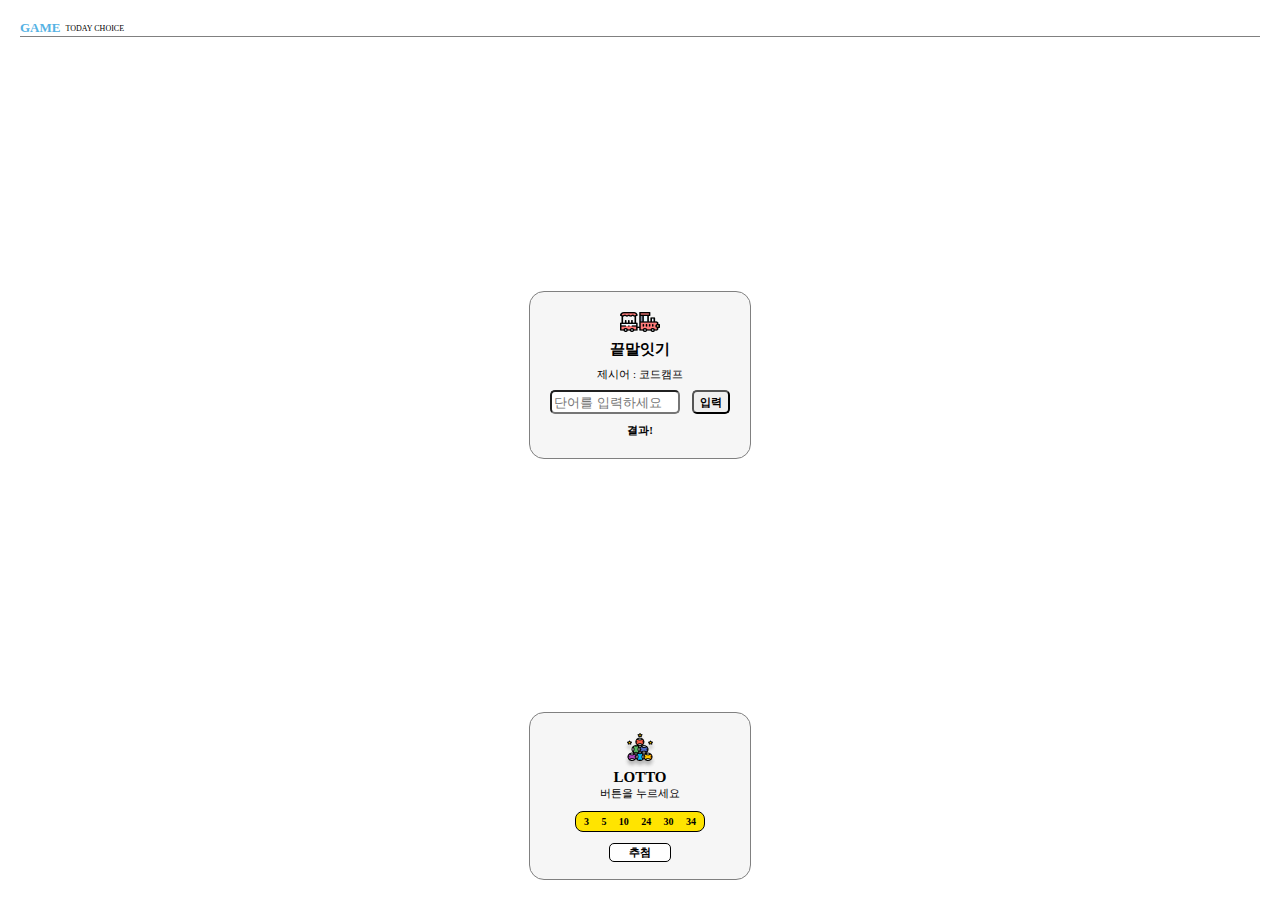
<file: cyworld/game.html>
<!DOCTYPE html>
<html lang="ko">
<head>
    <title>Game</title>
    <link href="./styles/game.css" rel="stylesheet">
    <script src="./game.js"></script>
</head>
<body>
    <div class="wrapper">
        <div class="wrapper__header">
            <div class="header__title">
                <div class="title">GAME</div>
                <div class="subtitle">TODAY CHOICE</div>
            </div>
            <div class="divideLine"></div>
        </div>
        <div class="game__container">
            <img src="./images/word.png">
            <div class="game__title">끝말잇기</div>
            <div class="game__subtitle">제시어 : <span id = "word">코드캠프</span></div>
            <div class="word__text">
                <input class="textbox" id="myword" placeholder="단어를 입력하세요">
                <button class="search" onclick="startWord()">입력</button>
            </div>
            <div id = "result" class="word__result">결과!</div>
        </div>
        <div class="game__container">
            <img src="./images/lotto.png">
            <div class="game__title">LOTTO</div>
            <div class="game__subtitle">버튼을 누르세요</div>

            <div class="game__lotto__number">
                <span>3</span>
                <span>5</span>
                <span>10</span>
                <span>24</span>
                <span>30</span>
                <span>34</span>
            </div>

            <button class="game__lotto__button">추첨</button>    
        </div>
    </div>
</body>
</html>
</file>
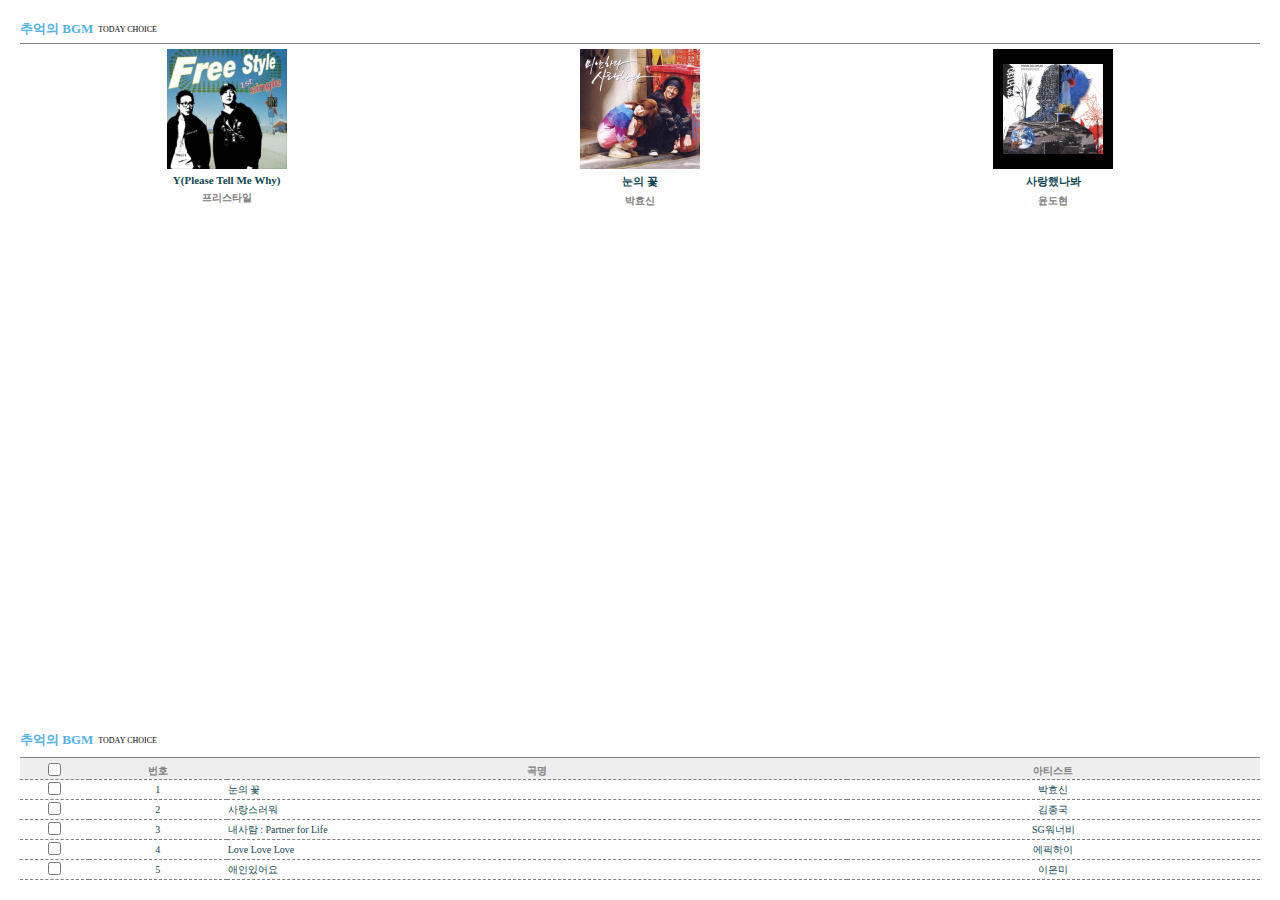
<file: cyworld/jukebox.html>
<!DOCTYPE html>
<html lang="en">
<head>
    <title>jukebox</title>
    <link href="./styles/jukebox.css" rel="stylesheet">

</head>
<body>
    <div class="wrapper">
        <div class="wrapper__header">
            <div class="wrapper__title">
                <div class="title">추억의 BGM</div>
                <div class="subtitle">TODAY CHOICE</div>
                
            </div>

            <div class="divideLine"></div>

            <div class="albumWrapper">
                <div class="albumWrapper__item">
                    <img class="album-thumbnail"  src="./images/jukebox-01.png">
                    <div class="album-songtitle">Y(Please Tell Me Why)</div>
                    <div class="album-artist">프리스타일</div>
                </div>
                <div class="albumWrapper__item">
                    <img class="album-thumbnail"  src="./images/jukebox-02.png">
                    <div class="album-songtitle">눈의 꽃</div>
                    <div class="album-artist">박효신</div>
                </div>
                <div class="albumWrapper__item">
                    <img class="album-thumbnail"  src="./images/jukebox-03.png">
                    <div class="album-songtitle">사랑했나봐</div>
                    <div class="album-artist">윤도현</div>
                </div>
            </div>

        </div>
        <div class="wrapper__body">
            <div class="wrapper__title">
                <div class="title">추억의 BGM</div>
                <div class="subtitle">TODAY CHOICE</div>
            </div>
            <table class="albumTable">
                <tr>
                    <th class="albumTable__checkbox"><input type="checkbox"></th>
                    <th class="albumTable__number">번호</th>
                    <th class="albumTable__song">곡명</th>
                    <th class="albumTable__artist">아티스트</th>
                </tr>
                <tr>
                    <td class="album-table-checkbox"><input type="checkbox"></td>
                    <td class="album-table-number">1</td>
                    <td class="album-table-song">눈의 꽃</td>
                    <td class="album-table-artist">박효신</td>
                </tr>
                <tr>
                    <td class="album-table-checkbox"><input type="checkbox"></td>
                    <td class="album-table-number">2</td>
                    <td class="album-table-song">사랑스러워</td>
                    <td class="album-table-artist">김종국</td>
                </tr>
                <tr>
                    <td class="album-table-checkbox"><input type="checkbox"></td>
                    <td class="album-table-number">3</td>
                    <td class="album-table-song">내사람 : Partner for Life</td>
                    <td class="album-table-artist">SG워너비</td>
                </tr>
                <tr>
                    <td class="album-table-checkbox"><input type="checkbox"></td>
                    <td class="album-table-number">4</td>
                    <td class="album-table-song">Love Love Love</td>
                    <td class="album-table-artist">에픽하이</td>
                </tr>
                <tr>
                    <td class="album-table-checkbox"><input type="checkbox"></td>
                    <td class="album-table-number">5</td>
                    <td class="album-table-song">애인있어요</td>
                    <td class="album-table-artist">이은미</td>
                </tr>
            </table>

        </div>
    </div>


</body>
</html>
</file>
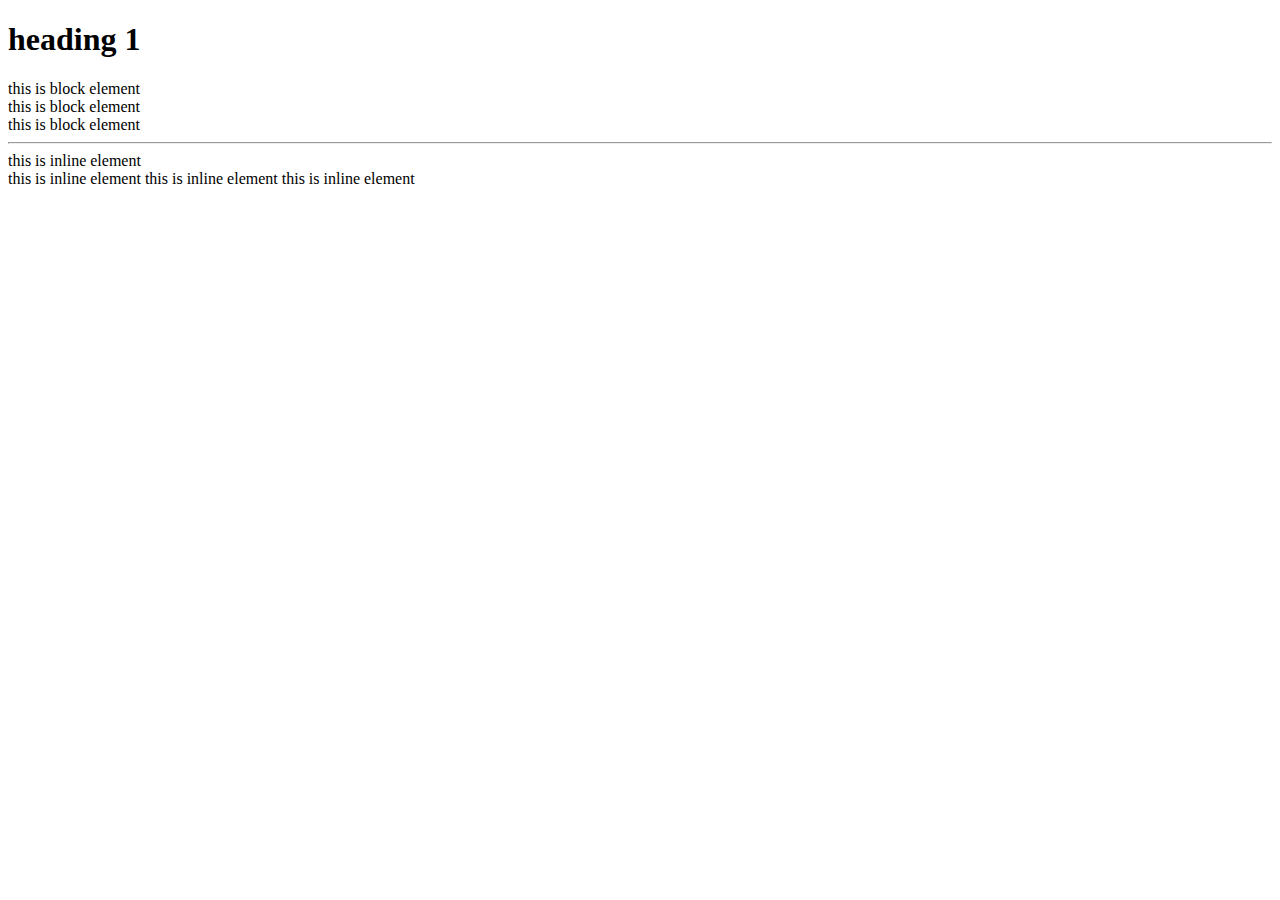
<file: class/01-html/01-tag.html>
<!DOCTYPE html> <!-- 브라우저 연동 -->
<html lang="ko">
<head>
    <title>hello world</title>
</head>
<body>
    <h1>heading 1</h1>
    <div> this is block element</div>
    <div> this is block element</div>
    <div> this is block element</div>
    <hr>
    <span>this is inline element</span><br>
    <span>this is inline element</span>
    <span>this is inline element</span>
    <span>this is inline element</span>


    
</body>
</html>
</file>
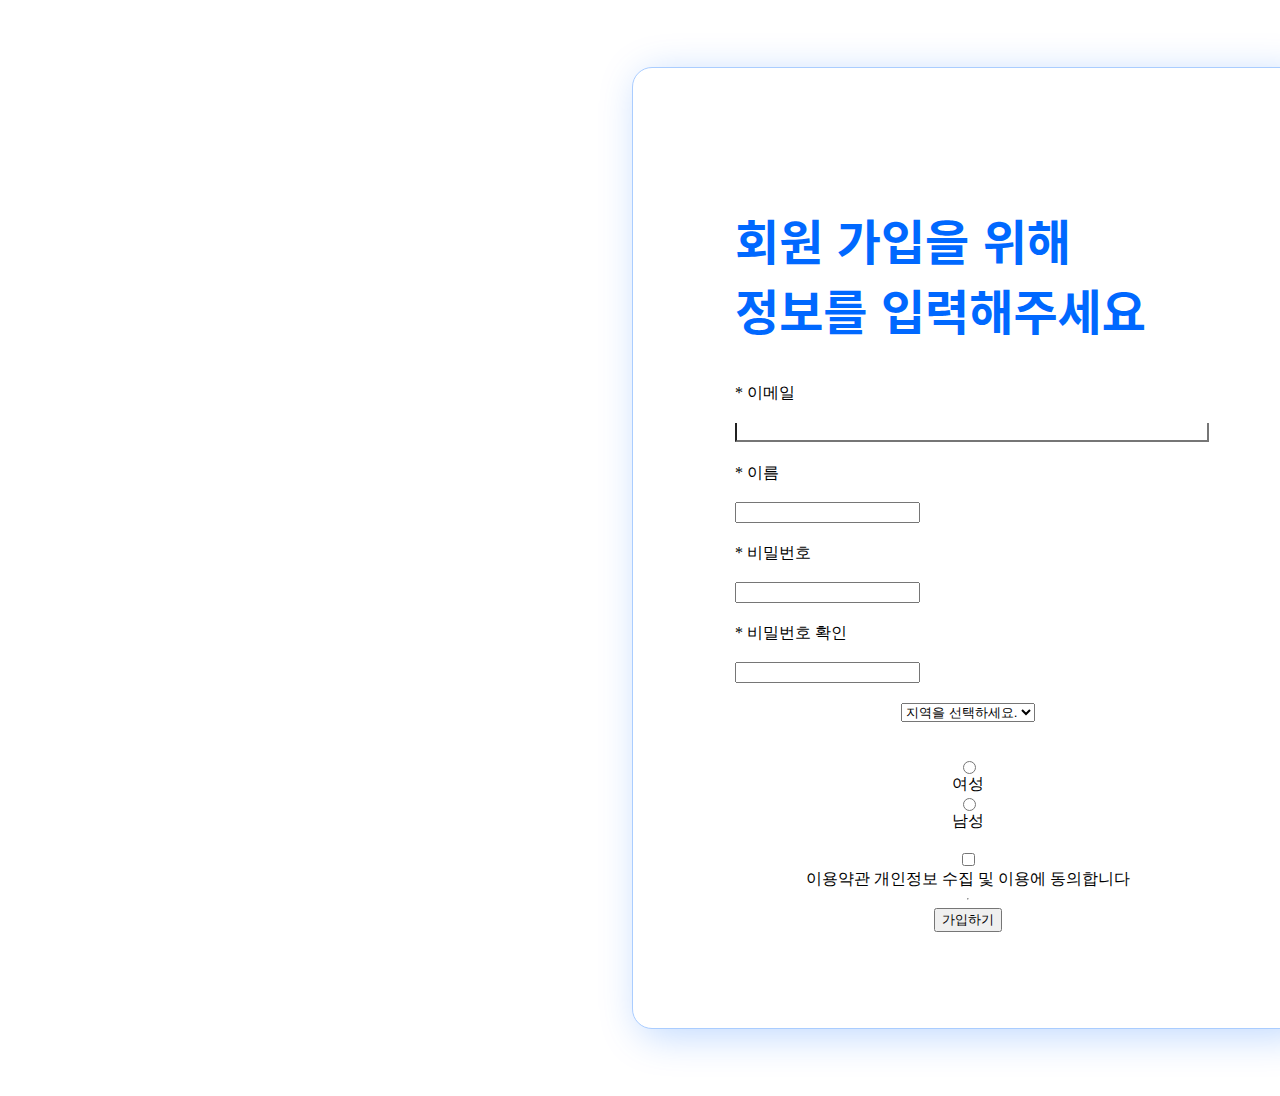
<file: class/01-html/02-signup.html>
<!DOCTYPE html>
<html lang="ko">
<head>
    <title>회원가입</title>

    <link href="./02-signup.css" rel="stylesheet">
</head>
<body>
    <div class="layout">
        <div class="background">
            <div class="title">
                <h2>회원 가입을 위해<br> 정보를 입력해주세요</h2>
            </div>    
   
            <div class="input">    * 이메일 <br><br>
                    <input type="text" class="vector">
            </div>

            <div class="input">    * 이름 <br><br><input type="text"></div>
            <div class="input">    * 비밀번호<br><br><input class="pw"  type="password"></div>
            <div class="input">    * 비밀번호 확인<br><br><input class="pw" type="password"></div>


            <select>
                <option disabled="true" selected="true"> 지역을 선택하세요. </option>
                <option>서울</option>
                <option>경기</option>
                <option>인천</option>
            </select>

            <br><br>
            
            <input type="radio" name="gender">여성
            <input type="radio" name="gender">남성

            <br><br>

            <input type="checkbox"> 이용약관 개인정보 수집 및 이용에 동의합니다
        
            <hr>

            <button>가입하기</button>
            
        </div>
    </div>
</body>
</html>
</file>
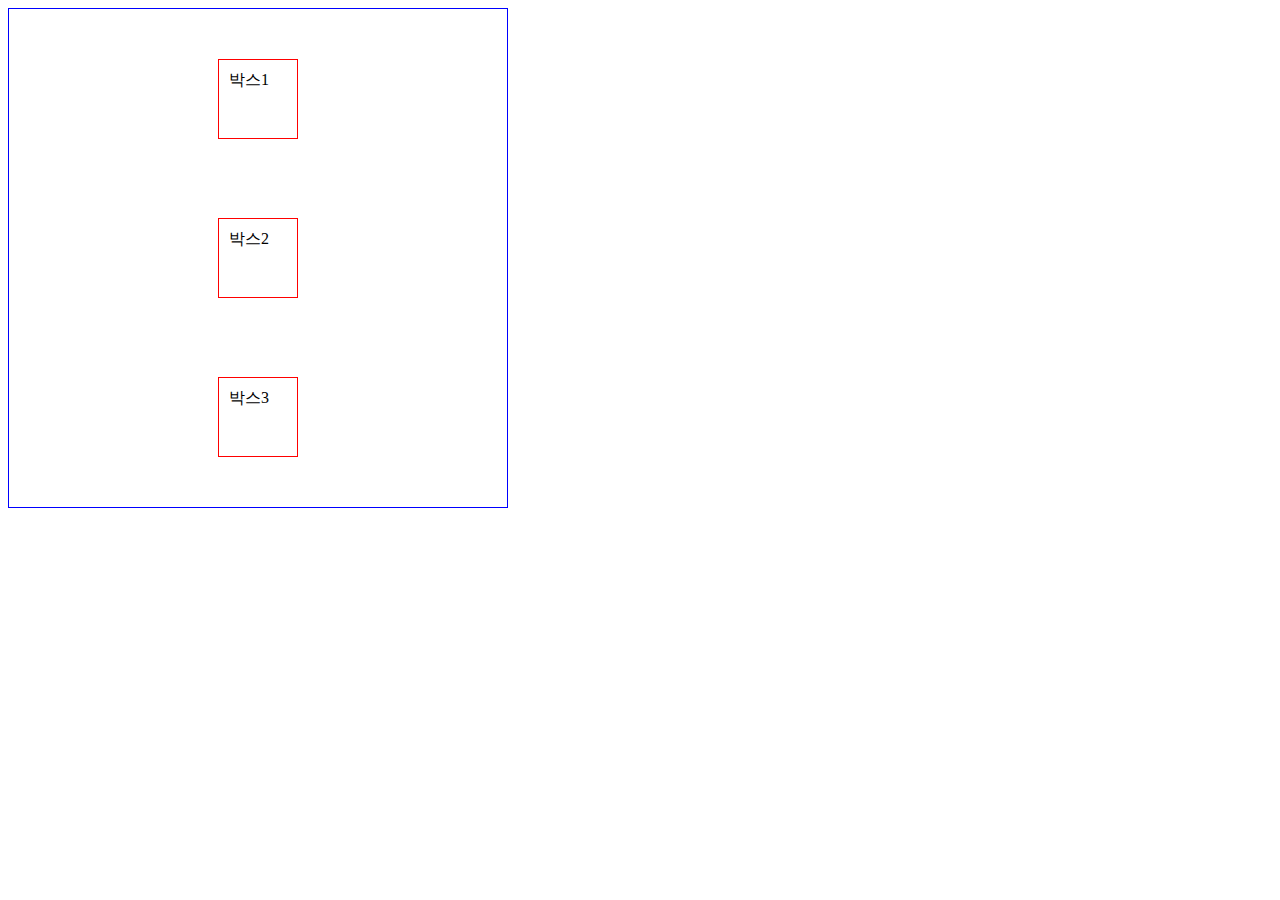
<file: class/02-css/01-boxmodel.html>
<!DOCTYPE html>
<html lang="ko">
<head>
    <title>Document</title>
    <style>
        *{
            box-sizing: border-box;
        }

        div{
            width: 80px;
            height: 80px;
            border: 1px solid red;
            padding: 10px;
        }

        .pb{
            width: 500px;
            height: 500px;
            border: 1px solid blue;

            display: flex;
            flex-direction: column;

            justify-content: space-around;
            align-items: center; 

        }

        /* #contentBox{
            box-sizing: content-box;
        }

        #borderBox{
            box-sizing: border-box;
        } */
    </style>

</head>
<body>
    <!-- <div id="contentBox"">박스 1</div>
    <div>박스 2</div>
    <div id="borderBox">박스 3</div> -->

    <div class="pb">
        <div>박스1</div>
        <div>박스2</div>
        <div>박스3</div>
    </div>

</body>
</html>
</file>
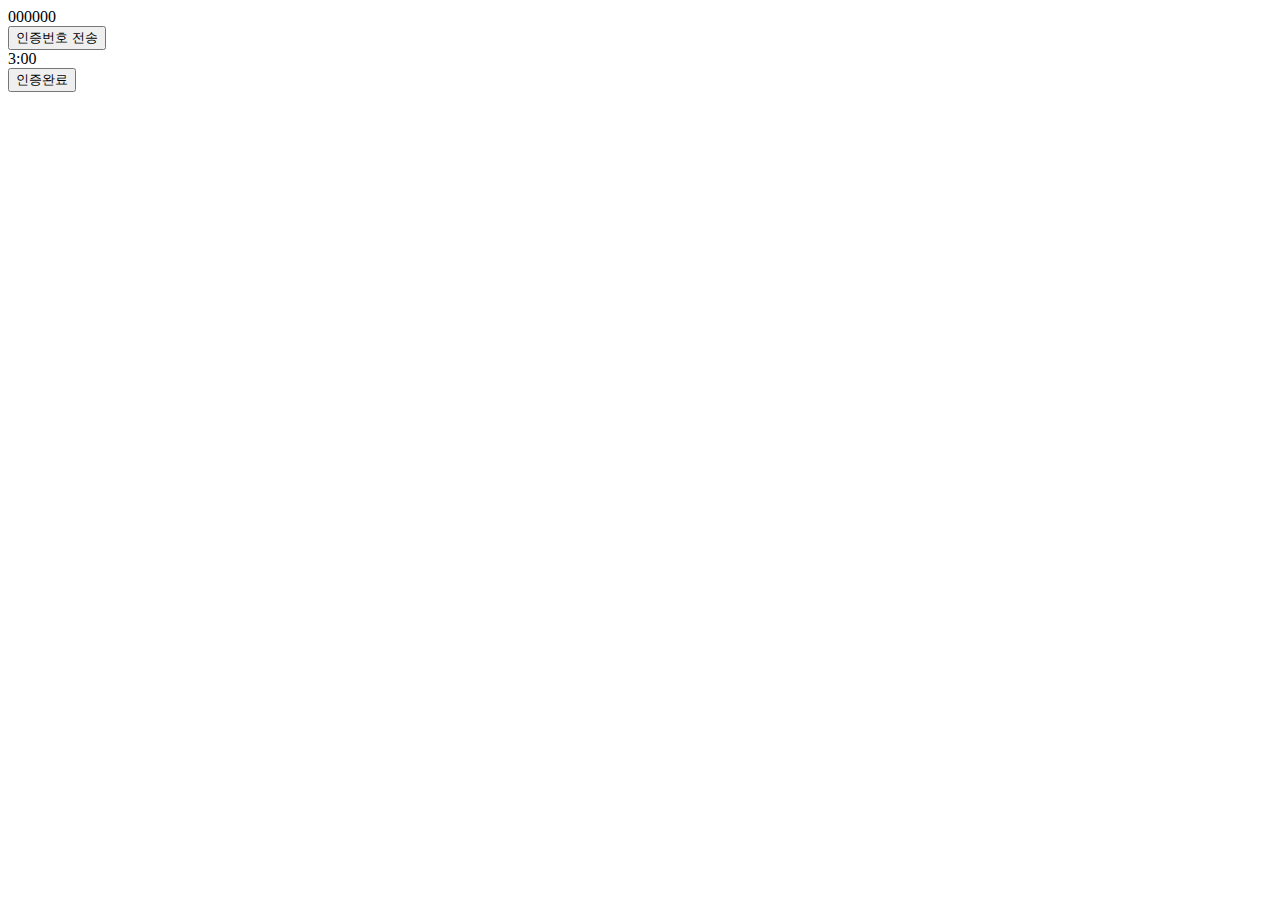
<file: class/03-javascript/06-timer.html>
<!DOCTYPE html>
<html lang="ko">
<head>
    <title>Document</title>
    <script src = "./06-timer.js"></script>
</head>
<body>
    
    <div id="verifyID">000000</div>

    <button onclick="verifyNumber()">인증번호 전송</button> <br>

    <div id = "remain__time">3:00</div>

    <button id = complete>인증완료</button>

</body>
</html>
</file>
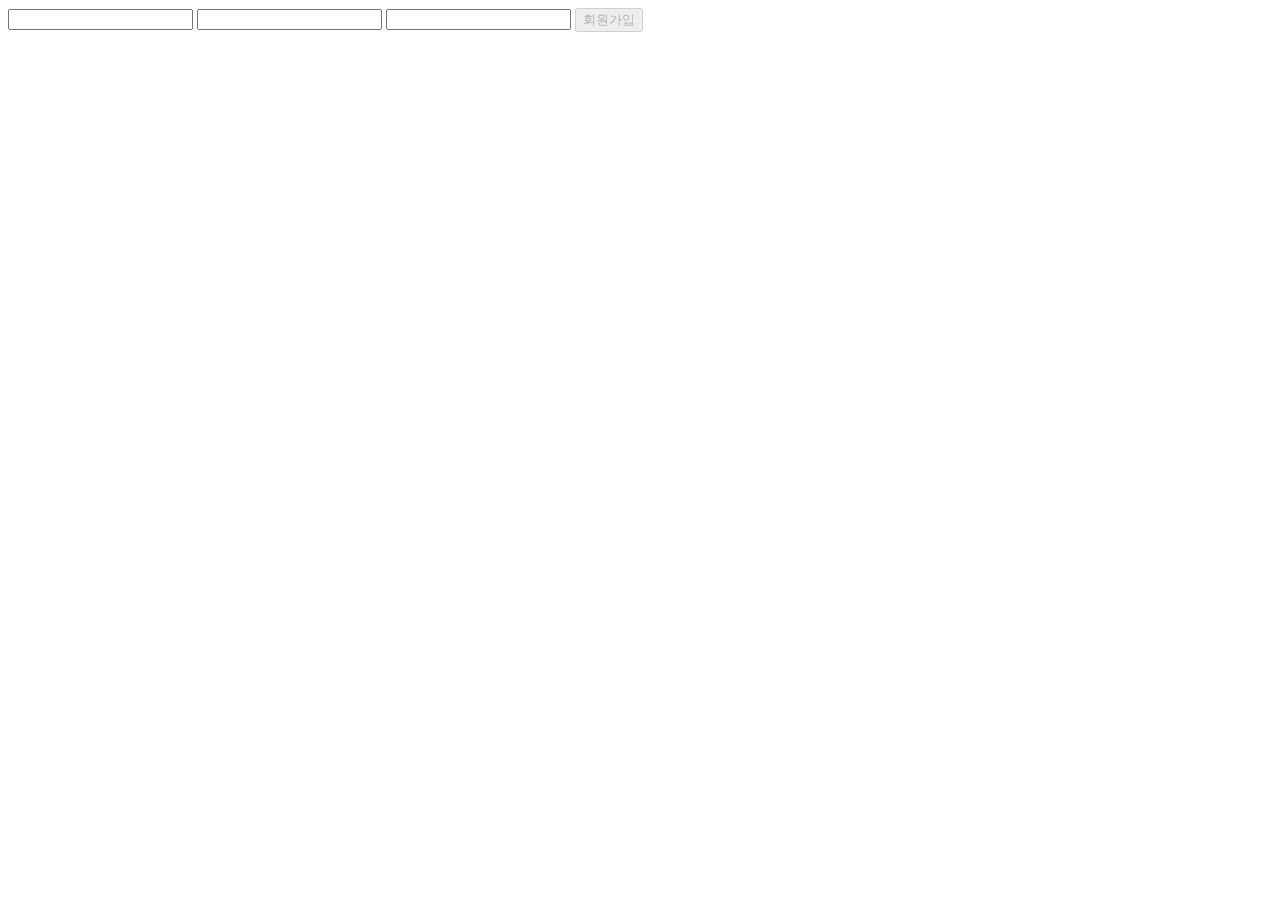
<file: class/03-javascript/07-signup.html>
<!DOCTYPE html>
<html lang="ko">
<head>
    <title>Document</title>
    <script src="./07-signup.js"></script>
</head>
<body>

    <input type="text" id="email" oninput="checkValidation()">
    <input type="text" id="pw1" oninput="checkValidation()">
    <input type="text" id="pw2" oninput="checkValidation()">

    <button id="submit" disabled="true">회원가입</button>
    
</body>
</html>
</file>
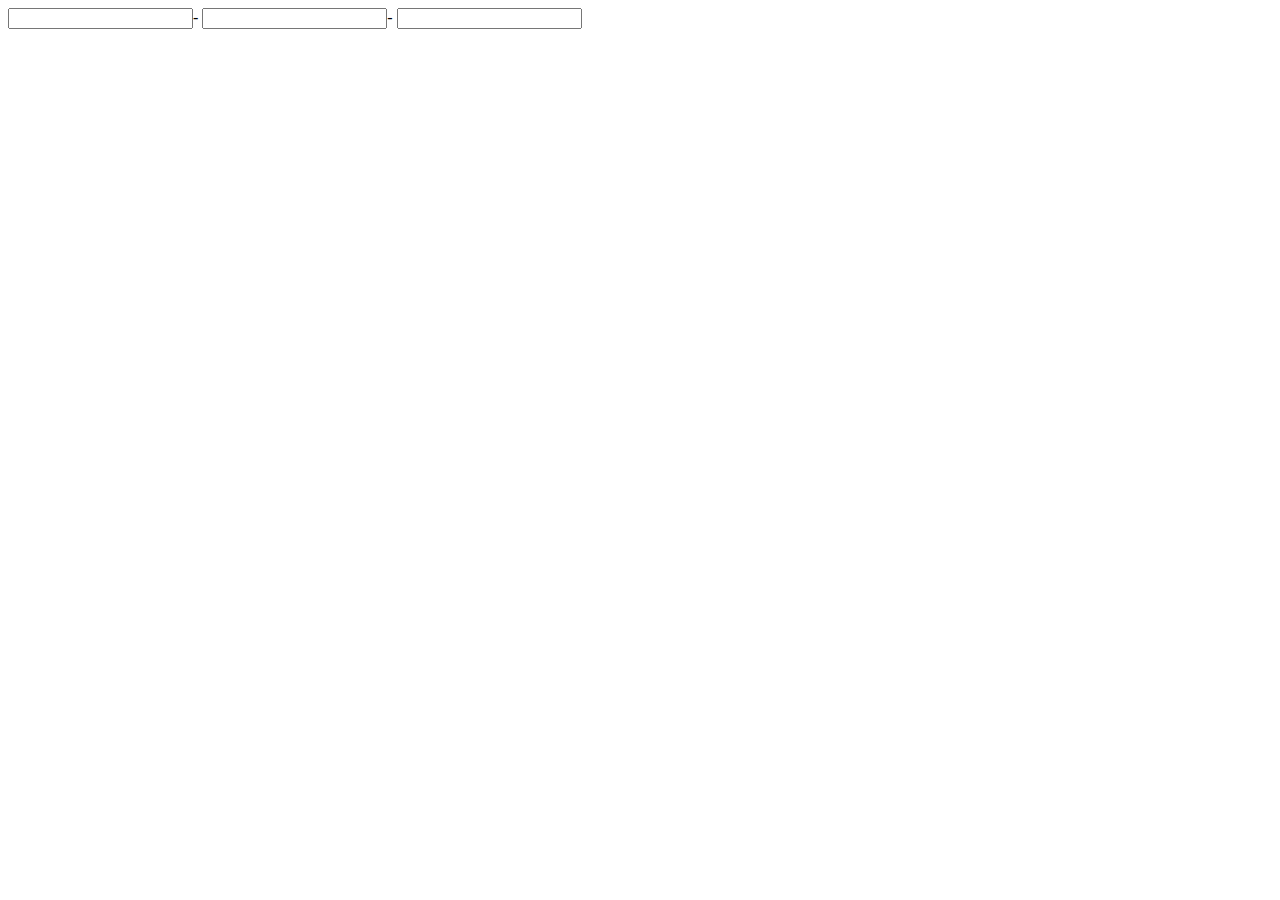
<file: class/03-javascript/08-phone.html>
<!DOCTYPE html>
<html lang="ko">
<head>
    <title>Document</title>
    <script src="./08-phone.js"></script>
</head>
<body>
    <input type="text" id="p1" oninput="changeFocus1()" maxlength="3">-
    <input type="text" id="p2" oninput="changeFocus2()" maxlength="4">-
    <input type="text" id="p3" maxlength="4">
    
</body>
</html>
</file>
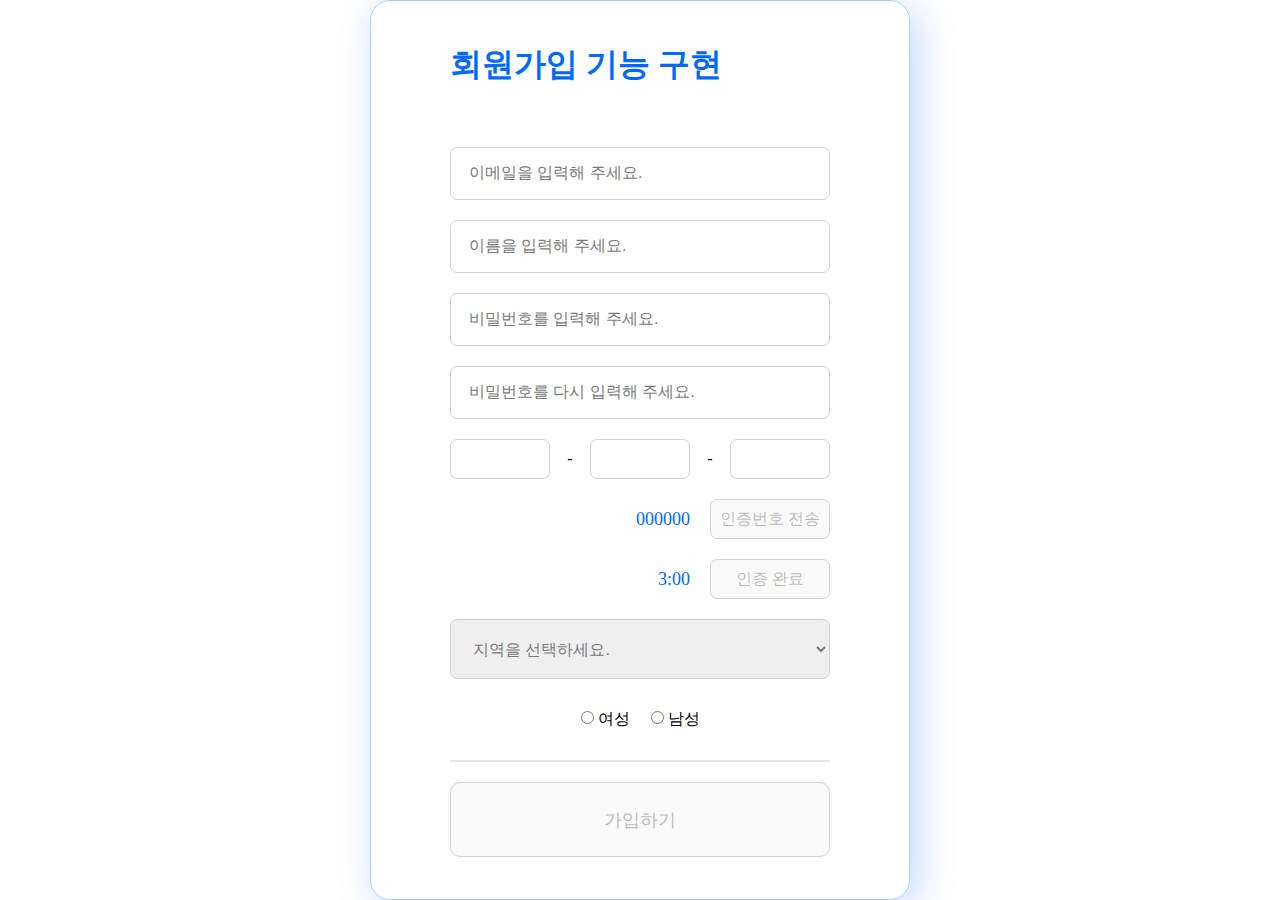
<file: class/final/final.html>
<!DOCTYPE html>
<html lang="ko">
<head>
    <title>회원가입 기능 구현</title>
    <link href="final.css" rel="stylesheet" />
    <script src="final.js" ></script>
</head>
<body>
    <div class="wrapper">
        <h3>회원가입 기능 구현</h3>
        <input class="inputbox" id="email" type="text" placeholder="이메일을 입력해 주세요."/>
        <div class="error" id="error__email"></div>
        <input class="inputbox" id="writer" type="text" placeholder="이름을 입력해 주세요."/>
        <div class="error" id="error__writer"></div>
        <input class="inputbox" id="password1" type="password" placeholder="비밀번호를 입력해 주세요."/>
        <div class="error" id="error__password1"></div>
        <input class="inputbox" id="password2" type="password" placeholder="비밀번호를 다시 입력해 주세요."/>
        <div class="error" id="error__password2"></div>
        <div class="phone__wrapper">
            <input id="phone1" class="phoneNum" type="text" onchange="changePhone1()" onkeyup="onchange()" maxlength="3"/> -
            <input id="phone2" class="phoneNum" onchange="changePhone2()" onkeyup="onchange()" maxlength="4"/> -
            <input id="phone3" class="phoneNum" onchange="changePhone3()" onkeyup="onchange()" maxlength="4"/>
        </div>
        <div class="token__wrapper">
            <div class="token" id="token">000000</div>
            <button id="token__button" onclick="getToken()" disabled>인증번호 전송</button>
        </div>
        <div class="token__wrapper">
            <div class="token__timer" id="token__timer">3:00</div>
            <button id="token__timer__confirm__button" onclick="getTokenTimerConfirm()" disabled>인증 완료</button>
        </div>
        <div class="location__wrapper">
            <select class="location" id="location">
                <option disabled selected>지역을 선택하세요.</option>
                <option>서울</option>
                <option>경기</option>
                <option>인천</option>
            </select>
        </div>
        <div class="error" id="error__location"></div>
        <div class="gender__wrapper">
            <div class="gender">
                <input type="radio" name="gender" id="gender__woman" class="gender__radio"> 여성
            </div>
            <div class="gender">
                <input type="radio" name="gender" id="gender__man" class="gender__radio"/> 남성
            </div>
        </div>
        <div class="error" id="error__gender"></div>
        <hr />
        <div class="footer">
            <button id="signup__button" onclick="signup()" disabled>가입하기</button>
        </div>
    </div>
</body>
</html>
</file>
<file: cyworld/styles/game.css>
* {
    box-sizing: border-box;
    margin: 0px;
}

html, body{
    width: 100%;
    height: 100%;
}

.wrapper {
    width: 100%;
    height: 100%;
    padding: 20px;

    display: flex;
    flex-direction: column;
    align-items: center;
    justify-content: space-between;
}

.wrapper__header {
    width: 100%;
    display: flex;
    flex-direction: column;
}

.header__title {
    display: flex;
    flex-direction: row;
    align-items: center;
}

.title {
    color: #55B2E4;
    font-size: 13px;
    font-weight: 700;
}

.subtitle {
    font-size: 8px;
    padding-left: 5px;
}

.divideLine {
    width: 100%;

    border-top: 1px solid gray;
}

.game__container {
    width: 222px;
    height: 168px;

    border: 1px solid gray;
    border-radius: 15px;
    display: flex;
    flex-direction: column;
    align-items: center;
    justify-content: space-between;

    padding: 20px;

    background-color: #f6f6f6;
}

.game__title {
    font-size: 15px;
    font-weight: 900;
}

.game__subtitle {
    font-size: 11px;
}

.word__result {
    font-size: 11px;
    font-weight: 700;
}

.word__text {
    width: 100%;

    display: flex;
    flex-direction: row;
    justify-content: space-between;
}

.textbox {
    width: 130px;
    height: 24px;
    border-radius: 5px;
}

.search {
    font-size: 11px;
    font-weight: 700;

    width: 38px;
    height: 24px;

    border-radius: 5px;
}

.game__lotto__number {

    width: 130px;
    height: 21px;
   
    border: 1px solid black;
    background: #ffe400;
    border-radius: 8px;

    display: flex;
    flex-direction: row;
    align-items: center;
    justify-content: space-between;

    margin-top: 10px;
    margin-bottom: 11px;
    padding: 5px 8px;

    font-size: 10px;
    font-weight: 700;
}

.game__lotto__button {
 
    font-size: 11px;
    font-weight: 700;

    width: 62px;
    height: 24px;

    border-radius: 5px;
    background-color: white;
    border: 1px solid black;
}
</file>
<file: cyworld/styles/jukebox.css>
* {
    box-sizing: border-box;
    margin: 0px;
}

html, body {
    width: 100%;
    height: 100%;
}

.wrapper {

    width: 100%;
    height: 100%;
    padding: 20px;

    display: flex;
    flex-direction: column;
    align-items: center;
    justify-content: space-between;
}

.wrapper__header{
    width: 100%;

    display: flex;
    flex-direction: column;
}

.wrapper__title{
    display: flex;
    flex-direction: row;
    align-items: center;
}

.title {
    color: #55B2E4;
    font-size: 13px;
    font-weight: 700;
}


.subtitle {
    font-size: 8px;
    padding-left: 5px;
}

.divideLine {
    width: 100%;

    border-top: 1px solid gray;

    margin: 5px 0px;
}

.albumWrapper{
    display: flex;
    flex-direction: row;
    justify-content: space-around;
}

.albumWrapper__item{
    display: flex;
    flex-direction: column;
}

.album-thumbnail{
    width: 120px;
    height: 120px;

}

.album-songtitle{
    color: #0f4652;
    font-size: 11px;
    font-weight: bold;

    display: flex;
    flex-direction: row;
    justify-content: center;

    margin: 5px 0px;
}

.album-artist{
    color: gray;
    font-size: 10px;
    font-weight: bold;
    display: flex;
    flex-direction: row;
    justify-content: center;
}

.wrapper__body{
    width: 100%;
}

.albumTable{
    width: 100%;
    padding-top: 8px;
    border-spacing: 0px;
}

.albumTable th {
    height: 20px;
    font-size: 10px;
    font-weight: bold;
    color: gray;
    background-color: #eeeeee;
    padding-top: 5px;
    border-top: 1px solid gray;
    border-bottom: 1px dashed gray;

}

.albumTable td{
    height: 20px;
    font-size: 10px;
    color: #0f4652;
    border-bottom: 1px dashed gray;
}

.album-table-checkbox{
    width: 5%;
    text-align: center;
}

.album-table-number{
    width: 10%;
    text-align: center;
}

.album-table-song{
    width: 45%;
    text-align: left;
}

.album-table-artist{
    width: 30%;
    text-align: center;
}
</file>
<file: class/01-html/02-signup.css>
.layout{
    width: 1920px;
    height: 1080px;
    flex-shrink: 0;
    background: white;

    display: flex;
    flex-direction: column;
    justify-content: center;
    align-items: center;

}

.background{


    width: 670px;
    height: 960px;
    flex-shrink: 0;
    background: #FFF;
    box-shadow: 7px 7px 39px 0px rgba(0,104,255, 0.25);
    border-radius: 20px;
    border: 1px solid #AACDFF;

    display: flex;
    flex-direction: column;
    justify-content: center;
    align-items: center;
  
}
.title{

    width: 466px;
    color: #0068FF;
    font-size: 32px;
    font-family: Noto Sans CJK KR;
    font-weight: 700;
    line-height: normal;
}

.input{
    width: 466px;
    height: 80px;
    flex-shrink: 0;
}

input.vector{
    
    width: 466px;
    border-top-width: 0;
    border-bottom-width: 1;

    stroke-width: 1px;
    stroke: #0068FF;

    
}
</file>
<file: class/final/final.css>
* {
    box-sizing: border-box;
    margin: 0px;
}

body {
    width: 100vw;
    height: 100vh;
    display: flex;
    flex-direction: row;
    justify-content: center;
    align-items: center;
}

.wrapper {
    width: 540px;
    height: 900px;
    border: 1px solid #AACDFF;
    box-shadow: 7px 7px 39px rgba(0, 104, 255, 0.25);
    border-radius: 20px;
    display: flex;
    flex-direction: column;
    justify-content: center;
    align-items: center;
    padding: 60px;
}

.error {
    color: red;
    height: 10px;
    font-size: 11px;
}

h3 {
    font-size: 32px;
    color: #0068FF;
    font-weight: bold;
    width: 380px;
    margin-bottom: 40px;
}

.inputbox {
    width: 380px;
    height: 60px;
    background-color: white;
    border-radius: 7px;
    border: 1px solid #D2D2D2;
    padding: 18px;
    margin-top: 20px;
}

.inputbox::placeholder {
    color: #797979;
    font-size: 16px;
}

.phone__wrapper {
    width: 380px;
    height: 40px;
    display: flex;
    flex-direction: row;
    justify-content: space-between;
    align-items: center;
    margin-top: 20px;
}

.phoneNum {
    width: 100px;
    height: 40px;
    border: 1px solid #D2D2D2;
    border-radius: 7px;
    font-size: 16px;
    text-align: center;
}

.token__wrapper {
    width: 380px;
    height: 40px;
    display: flex;
    flex-direction: row;
    justify-content: flex-end;
    align-items: center;
    margin-top: 20px;
}

.token, .token__timer {
    color: #0068FF;
    font-size: 18px;
}

#token__button, #token__timer__confirm__button {
    width: 120px;
    height: 40px;
    border-radius: 7px;
    margin-left: 20px;
    border: 1px solid #D2D2D2;
    font-size: 16px;
}

.location {
    margin-top: 20px;
    width: 380px;
    height: 60px;
    border: 1px solid #D2D2D2;
    border-radius: 7px;
    font-size: 16px;
    padding: 18px;
    color: #797979;
}

.gender__wrapper {
    width: 380px;
    height: 40px;
    display: flex;
    flex-direction: row;
    justify-content: center;
    align-items: center;
    margin-top: 30px;
}

.gender {
    width: 70px;
    text-align: center;
}

hr {
    margin-top: 30px;
    margin-bottom: 20px;
    border: 1px solid #e6e6e6;
    width: 380px;
}

#signup__button {
    width: 380px;
    height: 75px;
    border: 1px solid #D2D2D2;
    border-radius: 10px;
    font-size: 18px;
}
</file>
